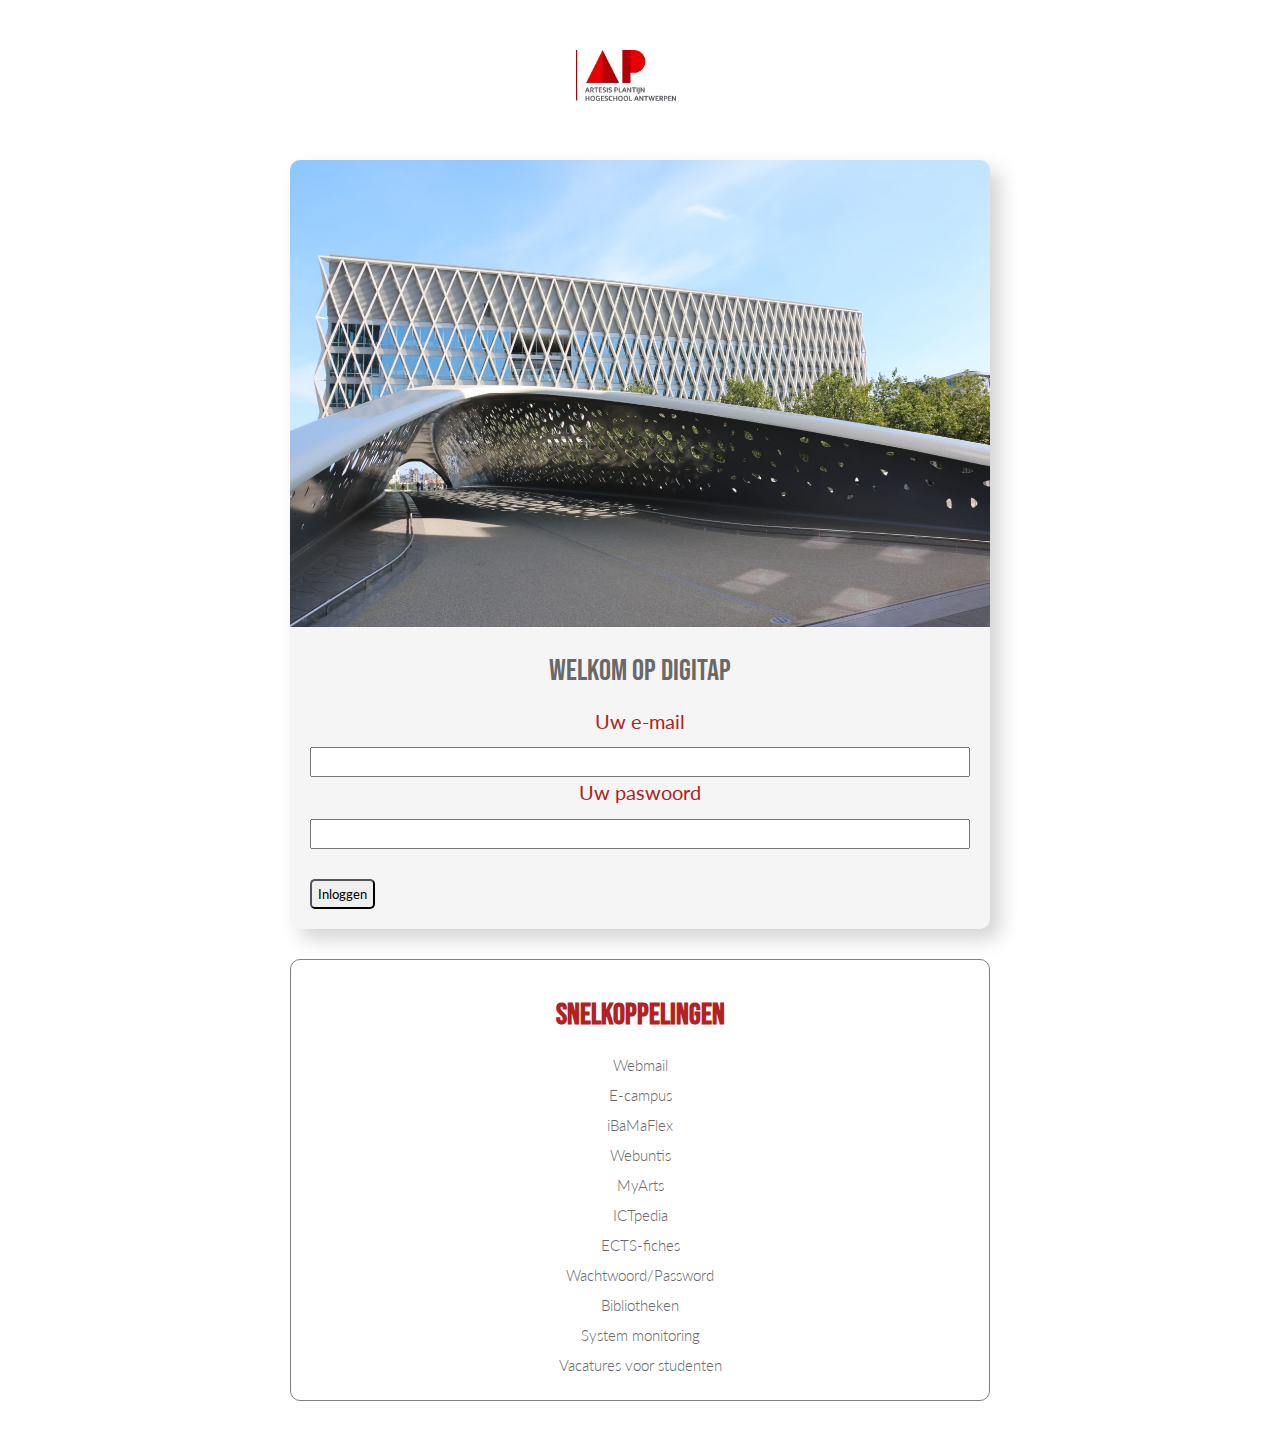
<file: index.html>
<!doctype html>
<html>
	<head>
		<title>Here comes your page's title</title>
		<link rel="stylesheet" type="text/css" href="reset_plus.css">
		<link rel="stylesheet" type="text/css" href="style.css">
		<link href="https://fonts.googleapis.com/css?family=Lato&display=swap" rel="stylesheet">
		<link href="https://fonts.googleapis.com/css?family=Bebas+Neue&display=swap" rel="stylesheet">
		<script src="script.js" defer></script>
		<meta charset="utf-8">
		<meta name="viewport" content="width=device-width, initial-scale=1">
	</head>
	<body>
		<img id="logo" src="logo.png" alt="">
		<form action="#">
			<img id="ap" src="ap.jpg" alt="">
			<h1>Welkom op Digitap</h1>
          <fieldset>
            <div class="">
              <h2>Uw e-mail</h1>
              <input type="text" name="mail" id="mail">
            </div>
						<div class="">
              <h2>Uw paswoord</h1>
              <input type="password" name="paswoord" id="paswoord">
            </div>
						<button id="button" type="button" name="button">Inloggen</button>
          </fieldset>
    </form>
		<div class="links">
			<h1>Snelkoppelingen</h1>
			<a href="#">Webmail</a> <br>
			<a href="#">E-campus</a> <br>
			<a href="#">iBaMaFlex</a> <br>
			<a href="#">Webuntis</a> <br>
			<a href="#">MyArts</a> <br>
			<a href="#">ICTpedia</a> <br>
			<a href="#">ECTS-fiches</a> <br>
			<a href="#">Wachtwoord/Password</a> <br>
			<a href="#">Bibliotheken</a> <br>
			<a href="#">System monitoring</a> <br>
			<a href="#">Vacatures voor studenten</a>
		</div>
	</body>
</html>
</file>
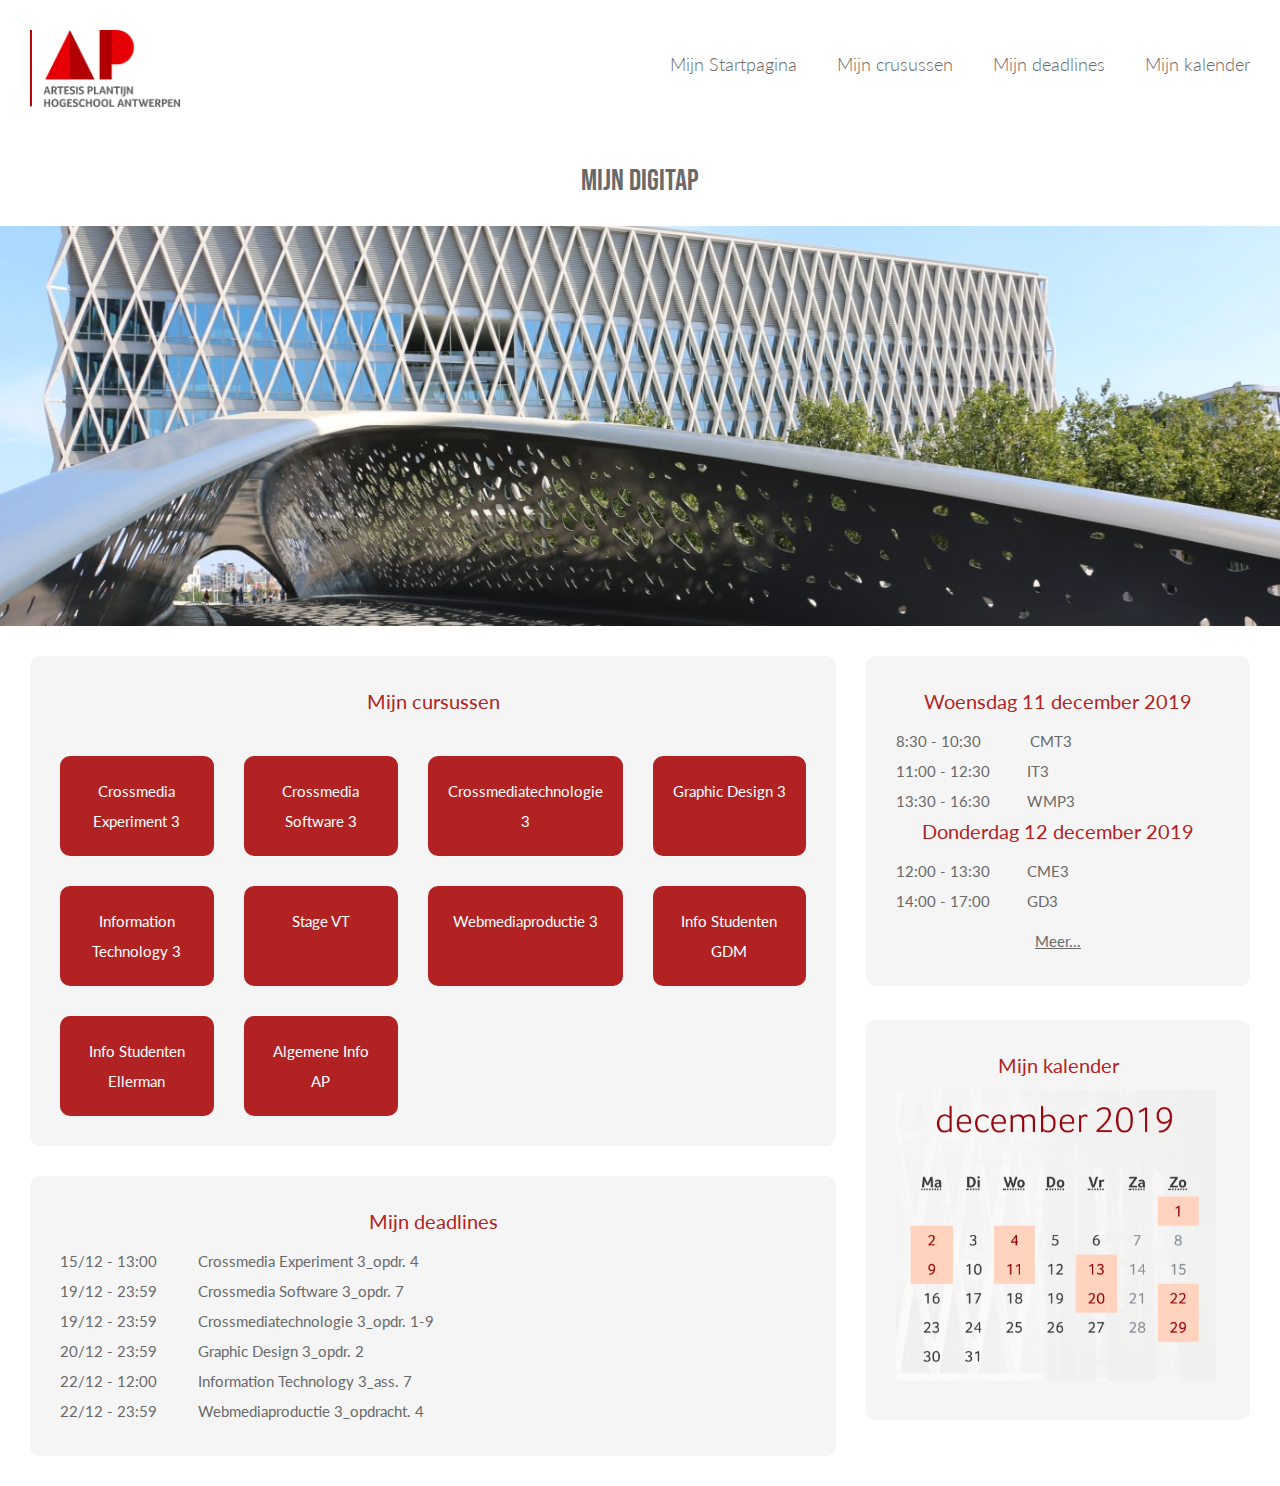
<file: startpagina.html>
<!doctype html>
<html>
	<head>
		<title>Here comes your page's title</title>
		<link rel="stylesheet" type="text/css" href="reset_plus.css">
		<link rel="stylesheet" type="text/css" href="style.css">
		<link href="https://fonts.googleapis.com/css?family=Lato&display=swap" rel="stylesheet">
		<link href="https://fonts.googleapis.com/css?family=Bebas+Neue&display=swap" rel="stylesheet">
		<script src="script2.js" defer></script>
		<meta charset="utf-8">
		<meta name="viewport" content="width=device-width, initial-scale=1">
	</head>
	<body>
		<header>
							<img src="logo.png" alt="">
		</header>
		<h1>Mijn DIGITAP</h1>
		<a href="#" class="menu"><img src="hamburger.svg"></a>
							<nav>
										<a href="startpagina.html">Mijn Startpagina</a>
										<a href="#">Mijn crusussen</a>
										<a href="#">Mijn deadlines</a>
										<a href="#">Mijn kalender</a>
							</nav>
		<main>
				<div class="banner">
				</div>
				<div class="lessenrooster">
									<h2>Woensdag 11 december 2019</h2>
											<p>8:30 - 10:30 &emsp;&emsp;&emsp; &nbsp; CMT3</p>
											<p>11:00 - 12:30 &emsp;&emsp;&emsp;IT3</p>
											<p>13:30 - 16:30 &emsp;&emsp;&emsp;WMP3</p>
									<h2>Donderdag 12 december 2019</h2>
											<p>12:00 - 13:30 &emsp;&emsp;&emsp;CME3</p>
											<p>14:00 - 17:00 &emsp;&emsp;&emsp;GD3</p>
											<h3>Meer...</h3>
				</div>
				<div class="cursussen">
									<h2>Mijn cursussen</h2>
											<div class="">
													<p>Crossmedia Experiment 3</p>
											</div>
											<div class="">
													<p>Crossmedia Software 3</p>
											</div>
											<div class="">
													<p>Crossmediatechnologie 3</p>
											</div>
											<div class="">
													<p>Graphic Design 3</p>
											</div>
											<div class="">
													<p>Information Technology 3</p>
											</div>
											<div class="">
													<p>Stage VT</p>
											</div>
											<div class="">
													<p>Webmediaproductie 3</p>
											</div>
											<div class="">
													<p>Info Studenten GDM</p>
											</div>
											<div class="">
													<p>Info Studenten Ellerman</p>
											</div>
											<div class="">
													<p>Algemene Info AP</p>
											</div>
				</div>
				<div class="deadlines">
									<h2>Mijn deadlines</h2>
											<div class="">
													<p>15/12 - 13:00 &emsp;&emsp;&emsp; Crossmedia Experiment 3_opdr. 4</p>
											</div>
											<div class="">
													<p>19/12 - 23:59 &emsp;&emsp;&emsp; Crossmedia Software 3_opdr. 7</p>
											</div>
											<div class="">
													<p>19/12 - 23:59 &emsp;&emsp;&emsp; Crossmediatechnologie 3_opdr. 1-9</p>
											</div>
											<div class="">
													<p>20/12 - 23:59 &emsp;&emsp;&emsp; Graphic Design 3_opdr. 2</p>
											</div>
											<div class="">
													<p>22/12 - 12:00 &emsp;&emsp;&emsp; Information Technology 3_ass. 7</p>
											</div>
											<div class="">
													<p>22/12 - 23:59 &emsp;&emsp;&emsp; Webmediaproductie 3_opdracht. 4</p>
											</div>
				</div>
				<div class="kalender">
									<h2>Mijn kalender</h2>
									<img src="kalender.png" alt="">

				</div>

		</main>

	</body>
</html>
</file>
<file: style.css>
body {
  font-family: 'Lato', sans-serif;
  color: dimgrey;
  font-size: 1.5rem;
  line-height: 3rem;
}

h1 {
  font-family: 'Bebas Neue', cursive;
  text-align: center;
  font-size: 3rem;
  padding-top: 2rem;
}

#logo {
  margin: 5rem 45vw;
  width: 10rem;
}

form {
  width: 80vw;
  max-width: 70rem;
  background-color: whitesmoke;
  margin: 0rem auto;
  border-radius: 10px;
  box-shadow: 10px 10px 20px lightgrey;
}

form #ap{
  width: 80vw;
  max-width: 70rem;
  border-top-left-radius: 10px;
  border-top-right-radius: 10px;
}

fieldset {
  padding: 2rem;
}

form input {
  width: 100%;
  height: 3rem;
}

button {
  margin-top: 3rem;
  height: 3rem;
  border-radius: 5px;
  font-family: 'Lato', sans-serif;
}

.links {
  text-align: center;
  padding: 2rem;
  width: 80vw;
  max-width: 70rem;
  margin: 3rem auto;
  border: 0.1rem solid grey;
  border-radius: 10px;
}

.links h1 {
  margin-bottom: 2rem;
  color: firebrick;
  font-weight: 900;
}

.menu {
	position: fixed;
	top: 3rem;
	right: 3rem;
}

nav {
	display: none;
	flex-direction: column;
  text-align: center;
}

a {
	margin-bottom: 1rem;
	text-decoration: none;
	color: dimgrey;
	font-weight: 300;
}

a:hover {
	color: firebrick;
}

header img {
  width: 20vw;
  max-width: 15rem;
  margin: 3rem;
}

h2 {
  text-align: center;
  padding-bottom: 1rem;
  font-size: 2rem;
  color: firebrick;
}

main .banner {
  height: 40rem;
  background-image: url(ap.jpg);
  background-repeat: no-repeat;
  background-position: center;
  background-size: cover;
  margin-top: 3rem;
  width: 100vw;
}

.lessenrooster {
  margin: 3rem auto;
  padding: 3rem;
  background-color: whitesmoke;
  width: 45rem;
  border-radius: 10px;
}

.lessenrooster h3 {
  text-align: center;
  text-decoration: underline;
  padding-top: 1rem;
}

.cursussen {
  margin: 3rem auto;
  padding: 3rem;
  background-color: whitesmoke;
  width: 45rem;
  border-radius: 10px;
}

.deadlines {
  margin: 3rem auto;
  padding: 3rem;
  background-color: whitesmoke;
  width: 45rem;
  border-radius: 10px;
}

.kalender{
  margin: 3rem auto;
  padding: 3rem;
  background-color: whitesmoke;
  width: 45rem;
  border-radius: 10px;
}

.kalender img {
  width: 39rem;
}

@media (min-width: 1200px) {
   .menu {
			display: none;
		}

		nav {
      display: flex;
			flex-direction: row;
			position: absolute;
			top: 5rem;
			right: 3rem;
		}

		nav a {
			color: dimgrey;
			font-size: 1.75rem;
      text-align: right;
			margin-bottom: 3rem;
      margin-left: 4rem;
    	font-weight: 300;
		}

    main {
			min-height: 88vh;
		}

    .lessenrooster {
      position: absolute;
      right: 3rem;
      width: 30vw;
    }

    .cursussen {
      display: grid;
      grid-template-columns: 1fr 1fr 1fr 1fr;
      grid-gap: 3rem;
      width: 63vw;
      margin: 3rem;
    }

    .cursussen h2 {
      grid-column: 1/5;
    }

    .cursussen div {
      background-color: firebrick;
      border-radius: 10px;
    }

    .cursussen p {
      padding: 2rem;
      color: white;
      text-align: center;
    }

    .cursussen div p:hover{
      background-color: white;
      border-radius: 10px;
      color: firebrick;
    }

    .deadlines {
      margin-left: 3rem;
      width: 63vw;
    }

    .kalender {
        position: absolute;
        top: 99rem;
        right: 3rem;
        width: 30vw;
    }

    .kalender img {
      width: 25vw;
    }

}
</file>
